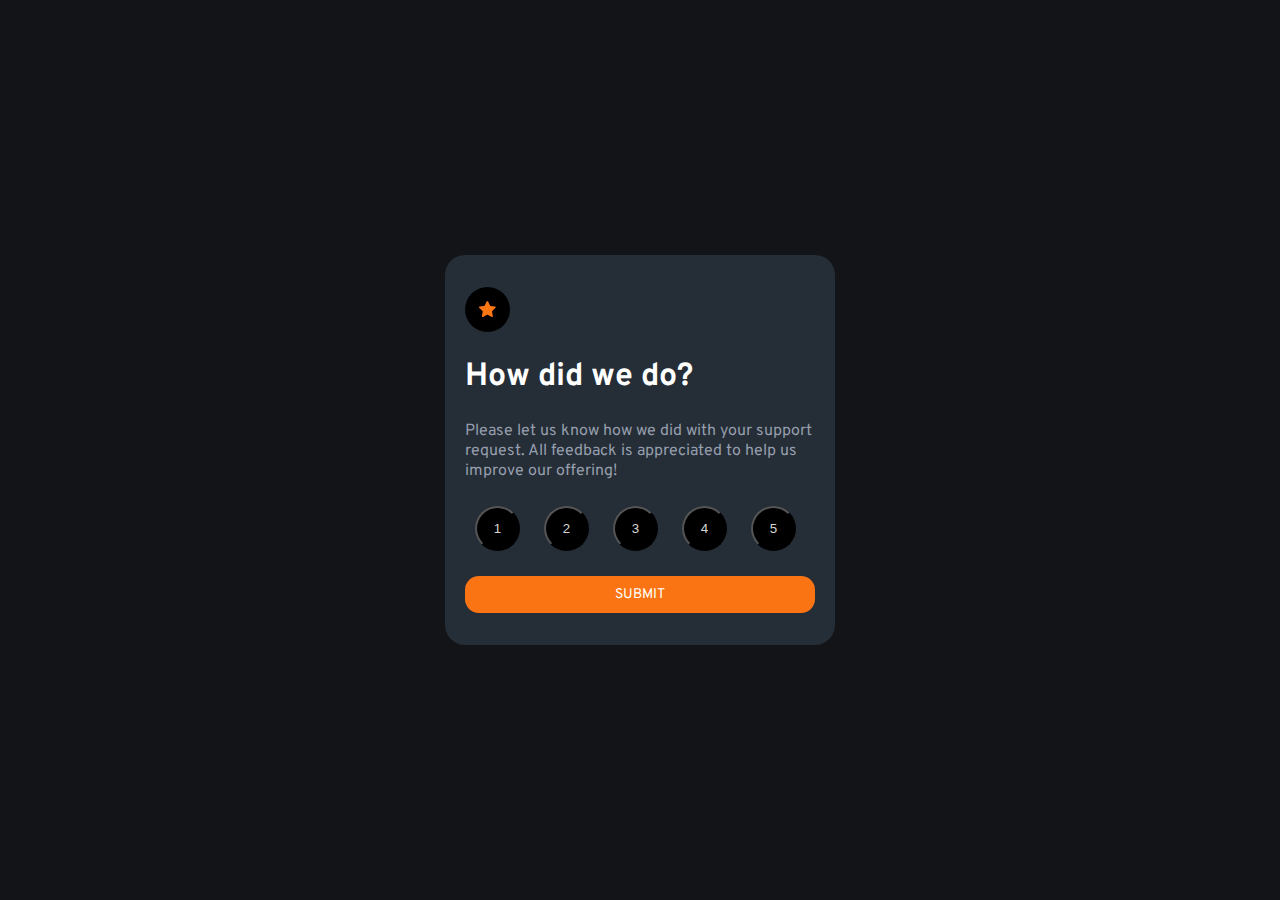
<file: index.html>
<!DOCTYPE html>
<html lang="en">
<head>
  <meta charset="UTF-8">
  <meta http-equiv="X-UA-Compatible" content="IE=edge">
  <meta name="viewport" content="width=device-width, initial-scale=1.0">
  <link rel="icon" type="image/png" sizes="32x32" href="./images/favicon-32x32.png">
  <link rel="stylesheet" href="style.css">
  <title>Frontend Mentor | Interactive rating component</title>
</head>
<body>

    <!-- Rating state start -->


      <div class="main-container rating-container">
        <div  class="icon-star"><img src="images/icon-star.svg" alt=""></div>
   <h1> How did we do?</h1>

    <p> Please let us know how we did with your support request. All feedback is appreciated 
    to help us improve our offering! </p>
  
    <div div="rate">
      <button class="btn-rate" id="one" value="1"> 1</button>
      <button class="btn-rate" id="two" value="2"> 2</button>
      <button class="btn-rate" id="three" value="3"> 3</button>
      <button class="btn-rate" id="fourth" value="4"> 4</button>
      <button class="btn-rate" id="five" value="5"> 5</button>
    </div>
    
  
   <a><button class="btn-submit" >Submit </button> </a>
  </div>
    
  
  <div class="main-container thank-u-container hidden">

    <div class="thanks">
      <img src="images/illustration-thank-you.svg" alt="">
    <p class="text.submitted"></p>
  
    <h1> Thank you!</h1>

    <h2 id="message-selected"></h2>
    <p> We appreciate you taking the time to give a rating. If you ever need more support, 
    don’t hesitate to get in touch! </p>
  

  </div>
  </div>
  

   
  <script src="main.js"></script>
    
  
</body>
</html>
</file>
<file: style.css>
@import url('https://fonts.googleapis.com/css2?family=Overpass:wght@400;700&display=swap');
/* font-family: 'Overpass', sans-serif; */

*{
    margin: 0;
}

body {
    background-color: hsl(216, 12%, 8%)


}

h1 {
    font-family: 'Overpass', sans-serif;
}

p{
    font-family: 'Overpass', sans-serif;
    color: hsl(217, 12%, 63%);
}

.main-container{
    position: absolute;
    background-color: hsl(213, 19%, 18%);
    color: white;
    top: 50%;
    left: 50%;
    transform: translate(-50%, -50%);
    width: 350px;
    height: 350px;
    border-radius: 20px;
    padding: 20px;
    display: flex;
    flex-direction: column;
    justify-content: space-around;

}


.btn-submit{
    text-transform: uppercase;
    font-size: 24px;
    background-color: hsl(25, 97%, 53%);
    border: hsl(25, 97%, 53%);
    color: white;
    border-radius: 14px;
    width: 100%;
    font-size: 14px;
    padding: 10px;
    font-family: 'Overpass', sans-serif;

}

.btn-submit:hover {
    background-color: hsl(0, 7%, 86%);
    color: hsl(25, 97%, 53%);
    cursor: pointer;
}


:root{
    color: hsl(0, 0%, 100%);
    color: hsl(217, 12%, 63%);
    color: hsl(216, 12%, 54%);
    color: hsl(213, 19%, 18%);
    color: hsl(216, 12%, 8%);
}

.rate {
    margin-left: 15px;
    display: flex;
    flex-direction: row;
    justify-content: space-around;
}

.btn-rate{
    margin: auto 10px;
    background-color: black;
    color:hsl(0, 0%, 84%);
    width: 45px;
    height: 45px;
    border-radius: 50px;
    cursor: pointer;
}


.thanks{
    text-align: center;
}

.thanks img {
    width: 150px;
    margin: auto;
}

.btn-rate:hover {
    background-color:hsl(25, 97%, 53%);
}


.active{
    background-color: grey;

}


.icon-star{
    width: 25px;
    height: 25px;
    background-color: black;
    border-radius: 50px;
    text-align: center;
    padding: 10px;

}

.icon-star img {
    margin-top: 45%;
    transform: translateY(-50%);
}

h2 {
    background-color: rgb(0, 0, 0);
    padding: 3px;
    border-radius: 18px;
    font-size: 12px;
    color: hsl(25, 97%, 53%);
    width: 50%;
    margin: 10px auto;
    font-family:'Overpass', sans-serif;
}

.thanks h1 {
    margin: 20px auto;
}

.thanks p{
    font-size: 14px;
    
}


.hidden{
    display: none;
}
</file>
